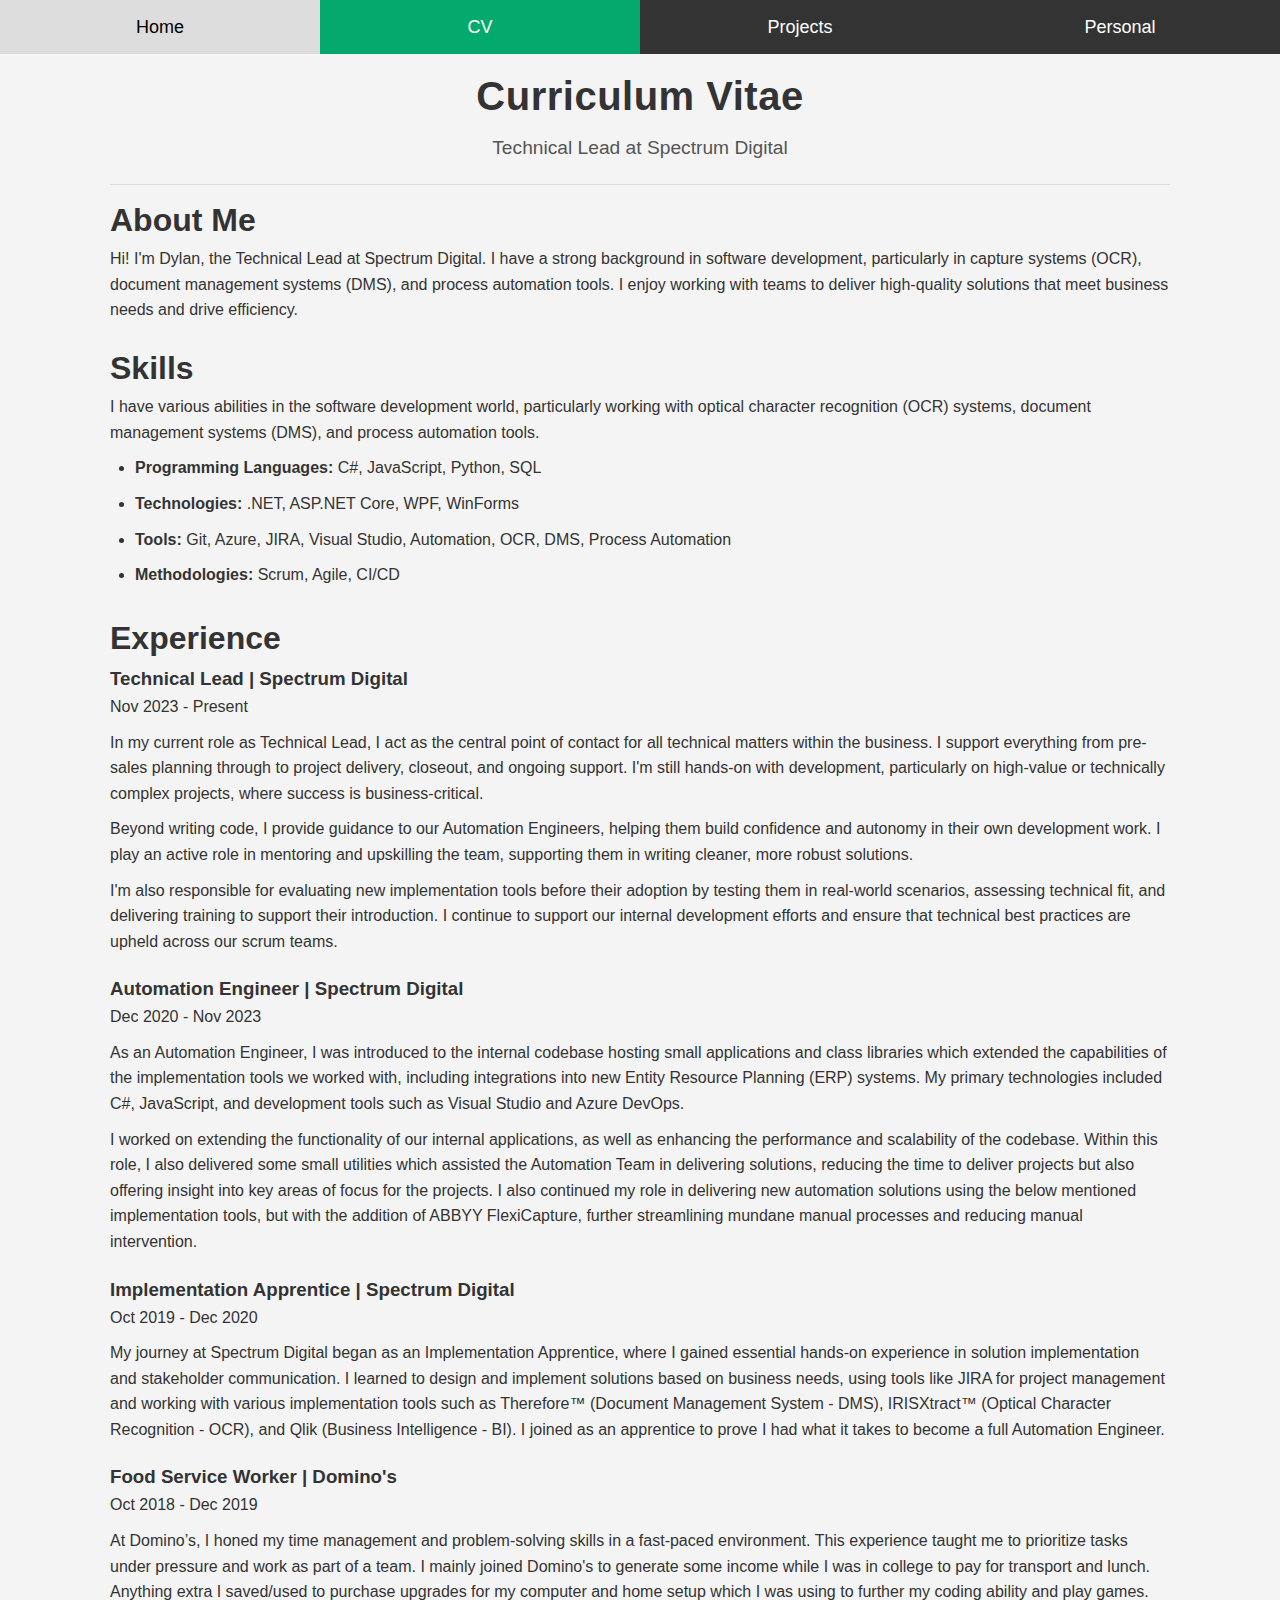
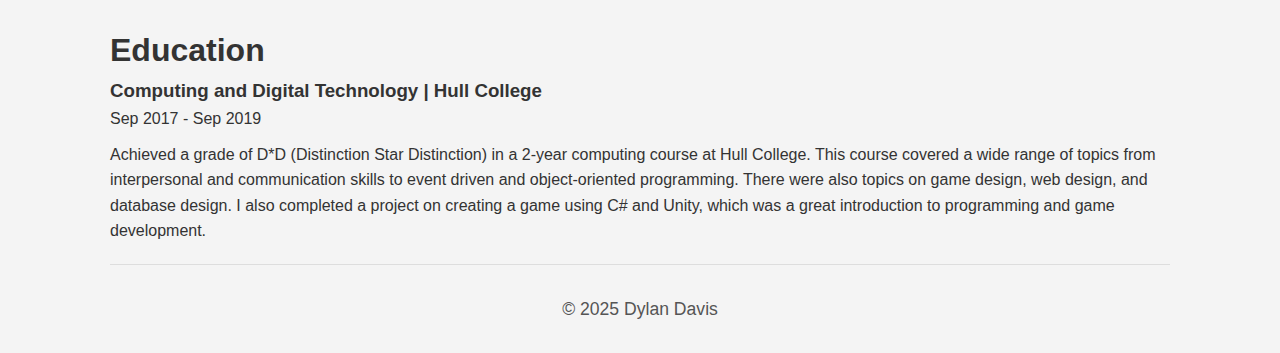
<file: curriculum-vitae.html>
<!DOCTYPE html>
<html lang="en">
<head>
	<meta charset="UTF-8">
	<meta name="viewport" content="width=device-width, initial-scale=1.0">
	<meta http-equiv="X-UA-Compatible" content="ie=edge">
	<title>Dylan Davis | CV</title>
	<link rel="stylesheet" href="styles.css">
	<link rel="icon" type="image/x-icon" href="img/website-icon.ico">
</head>

<body>
	<!-- Navigation Bar -->
	<div class="topnav">
		<a href="index.html">Home</a>
		<a href="curriculum-vitae.html" class="active">CV</a>
		<a href="projects.html">Projects</a>
		<a href="personal.html">Personal</a>
	</div>

	<!-- Content -->
	<div class="container">
		<header>
			<h1>Curriculum Vitae</h1>
			<p>
				Technical Lead at Spectrum Digital
			</p>
		</header>

		<section id="about">
			<h2>About Me</h2>
			<p>
				Hi! I'm Dylan, the Technical Lead at Spectrum Digital. I have a strong background in software development, particularly in capture systems (OCR), document management systems (DMS), and process automation tools. I enjoy working with teams to deliver high-quality solutions that meet business needs and drive efficiency.
			</p>
		</section>

		<section id="skills">
			<h2>Skills</h2>
			<p>
				I have various abilities in the software development world, particularly working with optical character recognition (OCR) systems, document management systems (DMS), and process automation tools.
			</p>
			<ul>
				<li><strong>Programming Languages:</strong> C#, JavaScript, Python, SQL</li>
				<li><strong>Technologies:</strong> .NET, ASP.NET Core, WPF, WinForms</li>
				<li><strong>Tools:</strong> Git, Azure, JIRA, Visual Studio, Automation, OCR, DMS, Process Automation</li>
				<li><strong>Methodologies:</strong> Scrum, Agile, CI/CD</li>
			</ul>
		</section>

		<section id="experience">
			<h2>Experience</h2>
			<div class="job">
				<h3>Technical Lead | Spectrum Digital</h3>
				<p>
					Nov 2023 - Present
				</p>
				<p>
					In my current role as Technical Lead, I act as the central point of contact for all technical matters within the business. I support everything from pre-sales planning through to project delivery, closeout, and ongoing support. I'm still hands-on with development, particularly on high-value or technically complex projects, where success is business-critical.
				</p>

				<p>
					Beyond writing code, I provide guidance to our Automation Engineers, helping them build confidence and autonomy in their own development work. I play an active role in mentoring and upskilling the team, supporting them in writing cleaner, more robust solutions.
				</p>

				<p>
					I'm also responsible for evaluating new implementation tools before their adoption by testing them in real-world scenarios, assessing technical fit, and delivering training to support their introduction. I continue to support our internal development efforts and ensure that technical best practices are upheld across our scrum teams.
				</p>
			</div>
			<div class="job">
				<h3>Automation Engineer | Spectrum Digital</h3>
				<p>
					Dec 2020 - Nov 2023
				</p>
				<p>
					As an Automation Engineer, I was introduced to the internal codebase hosting small applications and class libraries which extended the capabilities of the implementation tools we worked with, including integrations into new Entity Resource Planning (ERP) systems. My primary technologies included C#, JavaScript, and development tools such as Visual Studio and Azure DevOps.
				</p>

				<p>
					I worked on extending the functionality of our internal applications, as well as enhancing the performance and scalability of the codebase. Within this role, I also delivered some small utilities which assisted the Automation Team in delivering solutions, reducing the time to deliver projects but also offering insight into key areas of focus for the projects. I also continued my role in delivering new automation solutions using the below mentioned implementation tools, but with the addition of ABBYY FlexiCapture, further streamlining mundane manual processes and reducing manual intervention.
				</p>
			</div>
			<div class="job">
				<h3>Implementation Apprentice | Spectrum Digital</h3>
				<p>
					Oct 2019 - Dec 2020
				</p>
				<p>
					My journey at Spectrum Digital began as an Implementation Apprentice, where I gained essential hands-on experience in solution implementation and stakeholder communication. I learned to design and implement solutions based on business needs, using tools like JIRA for project management and working with various implementation tools such as Therefore™ (Document Management System - DMS), IRISXtract™ (Optical Character Recognition - OCR), and Qlik (Business Intelligence - BI). I joined as an apprentice to prove I had what it takes to become a full Automation Engineer.
				</p>
			</div>
			<div class="job">
				<h3>Food Service Worker | Domino's</h3>
				<p>
					Oct 2018 - Dec 2019
				</p>
				<p>
					At Domino’s, I honed my time management and problem-solving skills in a fast-paced environment. This experience taught me to prioritize tasks under pressure and work as part of a team. I mainly joined Domino's to generate some income while I was in college to pay for transport and lunch. Anything extra I saved/used to purchase upgrades for my computer and home setup which I was using to further my coding ability and play games.
				</p>
			</div>
		</section>

		<section id="education">
			<h2>Education</h2>
			<h3>Computing and Digital Technology | Hull College</h3>
			<p>
				Sep 2017 - Sep 2019
			</p>
			<p>
				Achieved a grade of D*D (Distinction Star Distinction) in a 2-year computing course at Hull College. This course covered a wide range of topics from interpersonal and communication skills to event driven and object-oriented programming. There were also topics on game design, web design, and database design. I also completed a project on creating a game using C# and Unity, which was a great introduction to programming and game development.
			</p>
		</section>

		<footer>
			<p>&copy; 2025 Dylan Davis</p>
		</footer>
	</div>
</body>
</html>
</file>
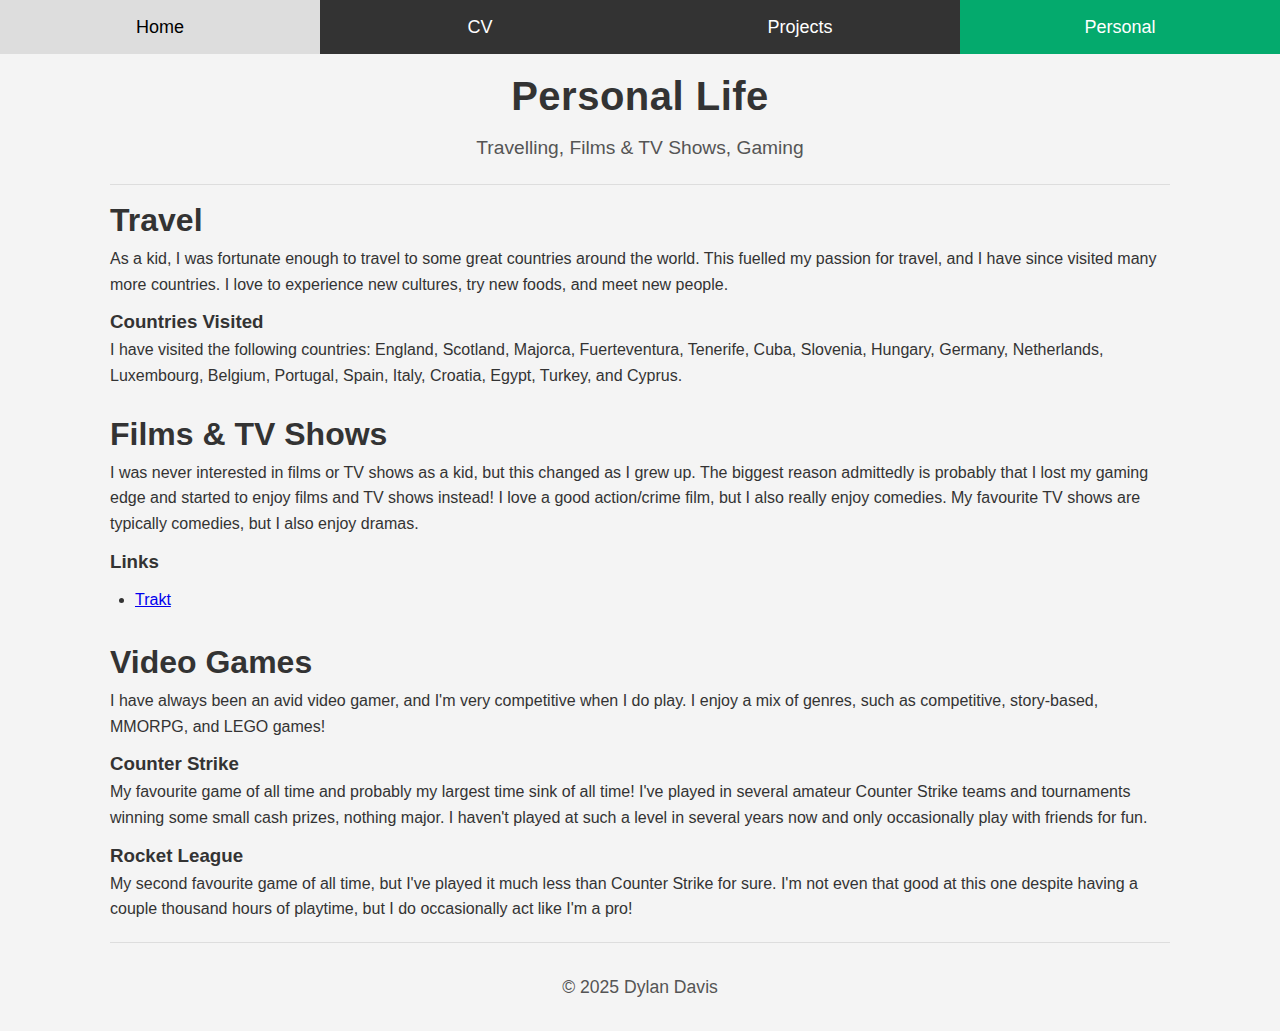
<file: personal.html>
<!DOCTYPE html>
<html lang="en">
<head>
	<meta charset="UTF-8">
	<meta name="viewport" content="width=device-width, initial-scale=1.0">
	<meta http-equiv="X-UA-Compatible" content="ie=edge">
	<title>Dylan Davis | Personal</title>
	<link rel="stylesheet" href="styles.css">
	<link rel="icon" type="image/x-icon" href="img/website-icon.ico">
</head>

<body>
	<!-- Navigation Bar -->
	<div class="topnav">
		<a href="index.html">Home</a>
		<a href="curriculum-vitae.html">CV</a>
		<a href="projects.html">Projects</a>
		<a href="personal.html" class="active">Personal</a>
	</div>

	<!-- Content -->
	<div class="container">
		<header>
			<h1>Personal Life</h1>
			<p>
				Travelling, Films & TV Shows, Gaming
			</p>
		</header>

		<section id="travel">
			<h2>Travel</h2>
			<p>
				As a kid, I was fortunate enough to travel to some great countries around the world. This fuelled my passion for travel, and I have since visited many more countries. I love to experience new cultures, try new foods, and meet new people.
			</p>

			<h3>Countries Visited</h3>
			<p>
				I have visited the following countries: England, Scotland, Majorca, Fuerteventura, Tenerife, Cuba, Slovenia, Hungary, Germany, Netherlands, Luxembourg, Belgium, Portugal, Spain, Italy, Croatia, Egypt, Turkey, and Cyprus.
			</p>
		</section>

		<section id="films-and-tv-shows">
			<h2>Films & TV Shows</h2>
			<p>
				I was never interested in films or TV shows as a kid, but this changed as I grew up. The biggest reason admittedly is probably that I lost my gaming edge and started to enjoy films and TV shows instead! I love a good action/crime film, but I also really enjoy comedies. My favourite TV shows are typically comedies, but I also enjoy dramas.
			</p>

			<h3>Links</h3>
			<ul>
				<li><a href="https://trakt.tv/users/dylonius">Trakt</a></li>
			</ul>
		</section>

		<section id="video-games">
			<h2>Video Games</h2>
			<p>
				I have always been an avid video gamer, and I'm very competitive when I do play. I enjoy a mix of genres, such as competitive, story-based, MMORPG, and LEGO games!
			</p>

			<h3>Counter Strike</h3>
			<p>
				My favourite game of all time and probably my largest time sink of all time! I've played in several amateur Counter Strike teams and tournaments winning some small cash prizes, nothing major. I haven't played at such a level in several years now and only occasionally play with friends for fun.
			</p>

			<h3>Rocket League</h3>
			<p>
				My second favourite game of all time, but I've played it much less than Counter Strike for sure. I'm not even that good at this one despite having a couple thousand hours of playtime, but I do occasionally act like I'm a pro!
			</p>
		</section>

		<footer>
			<p>&copy; 2025 Dylan Davis</p>
		</footer>
	</div>
</body>
</html>
</file>
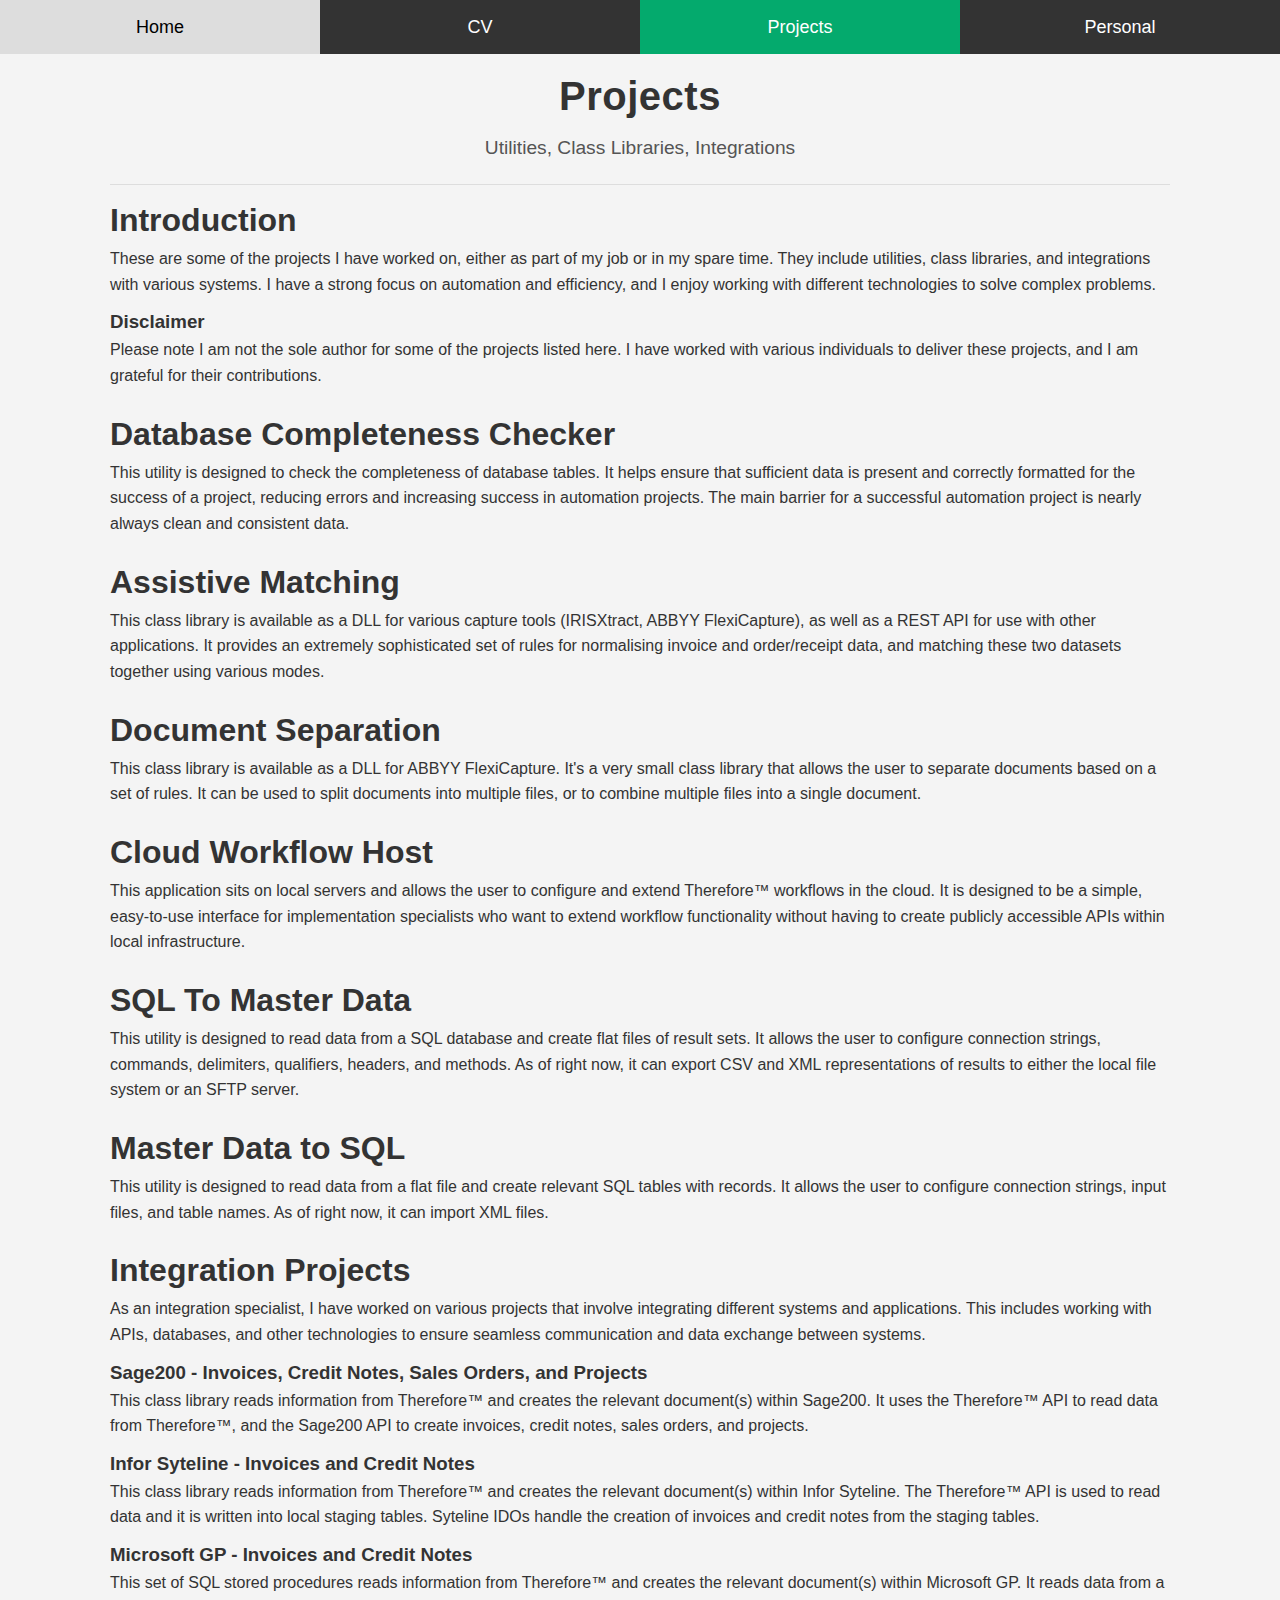
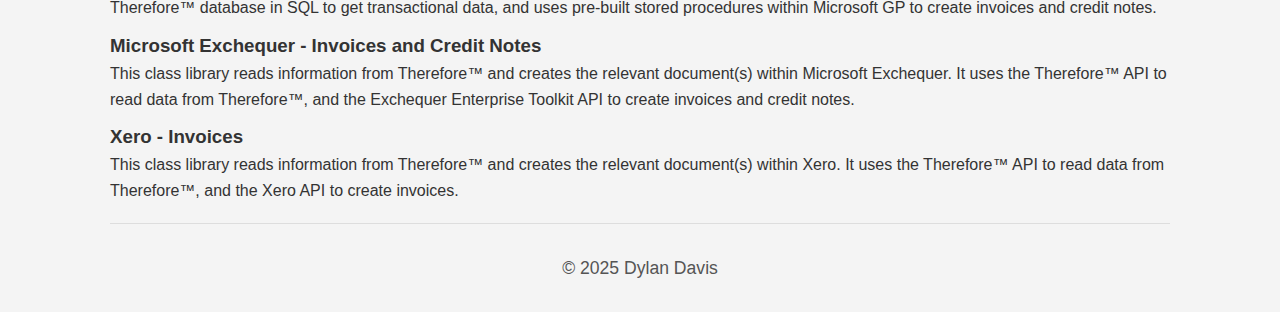
<file: projects.html>
<!DOCTYPE html>
<html lang="en">
<head>
	<meta charset="UTF-8">
	<meta name="viewport" content="width=device-width, initial-scale=1.0">
	<meta http-equiv="X-UA-Compatible" content="ie=edge">
	<title>Dylan Davis | Projects</title>
	<link rel="stylesheet" href="styles.css">
	<link rel="icon" type="image/x-icon" href="img/website-icon.ico">
</head>

<body>
	<!-- Navigation Bar -->
	<div class="topnav">
		<a href="index.html">Home</a>
		<a href="curriculum-vitae.html">CV</a>
		<a href="projects.html" class="active">Projects</a>
		<a href="personal.html">Personal</a>
	</div>

	<!-- Content -->
	<div class="container">
		<header>
			<h1>Projects</h1>
			<p>
				Utilities, Class Libraries, Integrations
			</p>
		</header>

		<section id="introduction-and-disclaimer">
			<h2>Introduction</h2>
			<p>
				These are some of the projects I have worked on, either as part of my job or in my spare time. They include utilities, class libraries, and integrations with various systems. I have a strong focus on automation and efficiency, and I enjoy working with different technologies to solve complex problems.
			</p>

			<h3>Disclaimer</h3>
			<p>
				Please note I am not the sole author for some of the projects listed here. I have worked with various individuals to deliver these projects, and I am grateful for their contributions.
			</p>
		</section>

		<section id="database-completeness-checker">
			<h2>Database Completeness Checker</h2>
			<p>
				This utility is designed to check the completeness of database tables. It helps ensure that sufficient data is present and correctly formatted for the success of a project, reducing errors and increasing success in automation projects. The main barrier for a successful automation project is nearly always clean and consistent data.
			</p>
		</section>

		<section id="assistive-matching">
			<h2>Assistive Matching</h2>
			<p>
				This class library is available as a DLL for various capture tools (IRISXtract, ABBYY FlexiCapture), as well as a REST API for use with other applications. It provides an extremely sophisticated set of rules for normalising invoice and order/receipt data, and matching these two datasets together using various modes.
			</p>
		</section>

		<section id="document-separation">
			<h2>Document Separation</h2>
			<p>
				This class library is available as a DLL for ABBYY FlexiCapture. It's a very small class library that allows the user to separate documents based on a set of rules. It can be used to split documents into multiple files, or to combine multiple files into a single document.
			</p>
		</section>

		<section id="cloud-workflow-host">
			<h2>Cloud Workflow Host</h2>
			<p>
				This application sits on local servers and allows the user to configure and extend Therefore™ workflows in the cloud. It is designed to be a simple, easy-to-use interface for implementation specialists who want to extend workflow functionality without having to create publicly accessible APIs within local infrastructure.
			</p>
		</section>

		<section id="sql-to-master-data">
			<h2>SQL To Master Data</h2>
			<p>
				This utility is designed to read data from a SQL database and create flat files of result sets. It allows the user to configure connection strings, commands, delimiters, qualifiers, headers, and methods. As of right now, it can export CSV and XML representations of results to either the local file system or an SFTP server.
			</p>
		</section>

		<section id="master-data-to-sql">
			<h2>Master Data to SQL</h2>
			<p>
				This utility is designed to read data from a flat file and create relevant SQL tables with records. It allows the user to configure connection strings, input files, and table names. As of right now, it can import XML files.
			</p>
		</section>

		<section id="integration-projects">
			<h2>Integration Projects</h2>
			<p>
				As an integration specialist, I have worked on various projects that involve integrating different systems and applications. This includes working with APIs, databases, and other technologies to ensure seamless communication and data exchange between systems.
			</p>

			<h3>Sage200 - Invoices, Credit Notes, Sales Orders, and Projects</h3>
			<p>
				This class library reads information from Therefore™ and creates the relevant document(s) within Sage200. It uses the Therefore™ API to read data from Therefore™, and the Sage200 API to create invoices, credit notes, sales orders, and projects.
			</p>

			<h3>Infor Syteline - Invoices and Credit Notes</h3>
			<p>
				This class library reads information from Therefore™ and creates the relevant document(s) within Infor Syteline. The Therefore™ API is used to read data and it is written into local staging tables. Syteline IDOs handle the creation of invoices and credit notes from the staging tables.
			</p>

			<h3>Microsoft GP - Invoices and Credit Notes</h3>
			<p>
				This set of SQL stored procedures reads information from Therefore™ and creates the relevant document(s) within Microsoft GP. It reads data from a Therefore™ database in SQL to get transactional data, and uses pre-built stored procedures within Microsoft GP to create invoices and credit notes.
			</p>

			<h3>Microsoft Exchequer - Invoices and Credit Notes</h3>
			<p>
				This class library reads information from Therefore™ and creates the relevant document(s) within Microsoft Exchequer. It uses the Therefore™ API to read data from Therefore™, and the Exchequer Enterprise Toolkit API to create invoices and credit notes.
			</p>

			<h3>Xero - Invoices</h3>
			<p>
				This class library reads information from Therefore™ and creates the relevant document(s) within Xero. It uses the Therefore™ API to read data from Therefore™, and the Xero API to create invoices.
			</p>
		</section>

		<footer>
			<p>&copy; 2025 Dylan Davis</p>
		</footer>
	</div>
</body>
</html>
</file>
<file: styles.css>
/*
	Theme Name: 	Dylonius.GitHub.io - Main Theme
	Theme URI: 		https://thedylonius.github.io
	Author: 		TheDylonius
	Author URI: 	https://thedylonius.github.io
	Description:	This is the main theme that I will use within my GitHub.io pages.
	Version: 		1.00B
	License: 		N/A
	License URI: 	N/A
*/

* {
	margin: 0;
	padding: 0;
	box-sizing: border-box;
}

body {
	font-family: Arial, sans-serif;
	line-height: 1.6;
	background-color: #f4f4f4;
	color: #333;
}

.container {
	width: 95%;
	max-width: 1100px;
	margin: auto;
	padding: 0 20px;
}

header {
	padding: 10px;
	text-align: center;
	border-bottom: 1px solid #ddd;
	margin-bottom: 10px;
}

	header h1 {
		font-size: 2.5em;
		margin-bottom: 5px;
		font-weight: 600;
		letter-spacing: 0.5px;
	}

	header p {
		font-size: 1.2em;
		color: #555;
	}

p {
	margin-bottom: 10px;
}

section {
	padding: 0px 0;
	margin-bottom: 20px;
}

    section h2 {
		font-size: 2em;
		margin-bottom: 0px;
		color: #333;
	}

ul {
	margin-top: 10px;
	margin-left: 25px;
	margin-bottom: 25px;
	list-style-type: disc;
}

	ul li {
		margin-bottom: 10px;
	}

.job {
	margin-bottom: 20px;
}

footer {
	background: #f4f4f4;
	color: #222;
	text-align: center;
	padding: 30px 20px;
	border-top: 1px solid #ddd;
	font-size: 1.1em;
	font-family: Helvetica, sans-serif;
}

	footer p {
		margin: 0;
		color: #555;
	}

/* Navigation Bar Styles */
.topnav {
	background-color: #333;
	display: flex;
	justify-content: space-around;
	overflow: hidden;
	width: 100%;
}

	.topnav a {
		flex: 1;
		float: left;
		display: block;
		color: #FFFFFF;
		text-align: center;
		padding: 1%;
		text-decoration: none;
		font-size: 18px;
		font-family: helvetica;
	}

		.topnav a:hover {
			background-color: #ddd;
			color: black;
		}

		.topnav a.active {
			background-color: #04AA6D;
			color: white;
		}

	.topnav .icon {
		display: none;
	}

#profile-image {
	margin-top: 40px;
	padding: 20px 0;
	text-align: center;
}

.profile-content {
	display: flex;
	justify-content: space-between;
	align-items: center;
	max-width: 900px;
	margin: 0 auto;
}

.profile-text {
	width: 60%;
	padding-right: 20px;
}

.profile-contact-item {
	display: inline-block;
	margin: 8px 12px 0 0;
	font-size: 1em;
}

	.profile-contact-item a {
		color: #04AA6D;
		text-decoration: none;
	}

		.profile-contact-item a:hover {
			text-decoration: underline;
		}

.profile-img-container {
	width: 30%;
	max-width: 220px;
}

.profile-img {
	width: 100%;
	height: auto;
	border-radius: 50%;
	object-fit: cover;
	border: 4px solid #333;
}

#profile-image h2 {
	font-size: 1.5em;
	margin-bottom: 20px;
}

@media (max-width: 768px) {
	.profile-content {
		flex-direction: column;
		text-align: center;
	}

	.profile-text, .profile-img-container {
		width: 100%;
		padding: 0;
	}

	.profile-text {
		margin-bottom: 20px;
	}

	.profile-contact-item {
		display: block;
		margin-bottom: 10px;
	}
}

@media (max-width: 600px) {
	.topnav a {
		font-size: 16px;
		padding: 10px 5px;
	}
}
</file>
